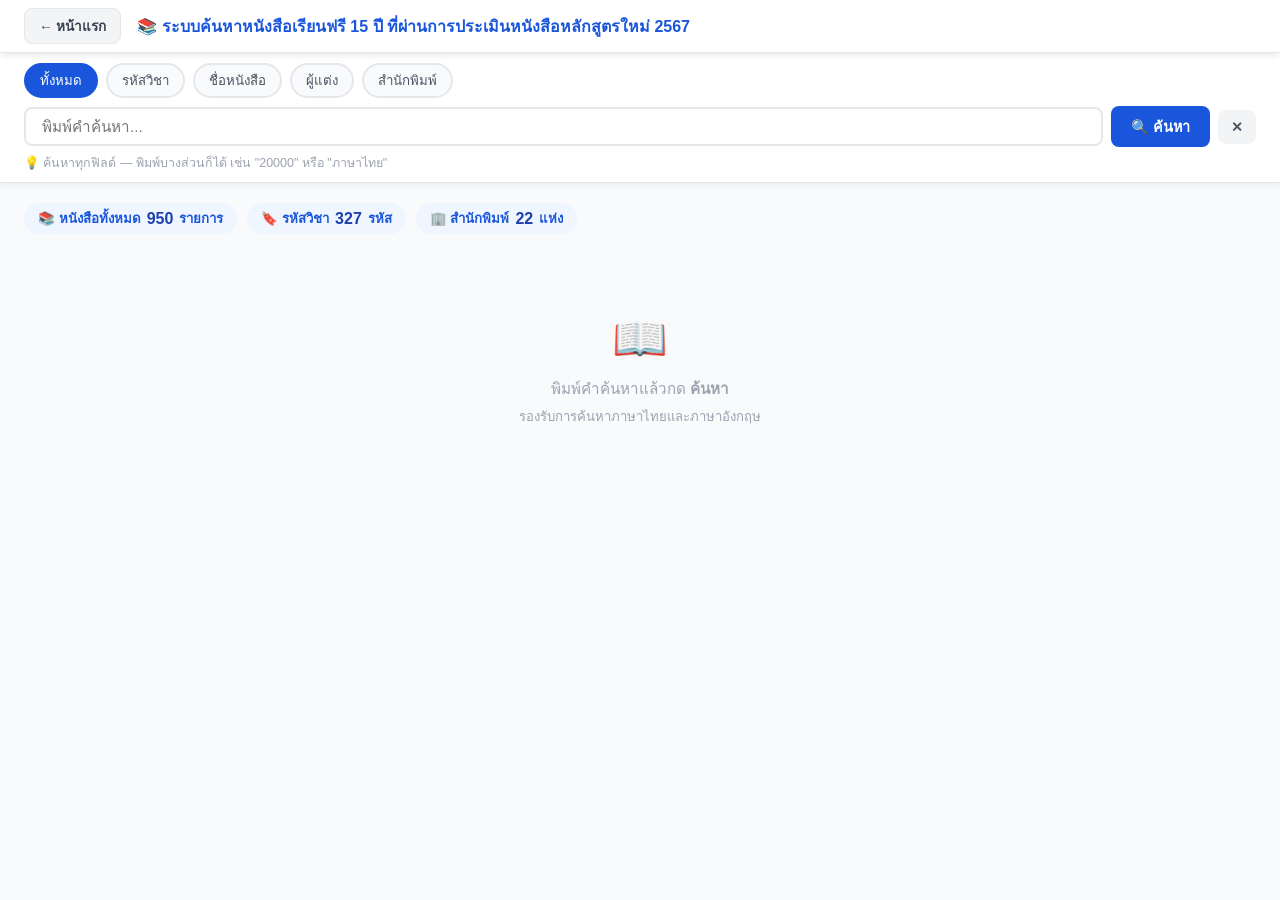
<file: search.html>
<!DOCTYPE html>
<html lang="th">
<head>
<meta charset="UTF-8">
<meta name="viewport" content="width=device-width, initial-scale=1.0">
<title>ระบบค้นหาหนังสือ</title>
<style>
* { box-sizing: border-box; margin: 0; padding: 0; }
body { font-family: 'Sarabun', 'Noto Sans Thai', sans-serif; background: #f8fafc; }
:root {
  --sb-primary:#1a56db; --sb-primary-dark:#1e40af; --sb-primary-light:#eff6ff;
  --sb-accent:#f59e0b;
  --sb-gray-50:#f9fafb; --sb-gray-100:#f3f4f6; --sb-gray-200:#e5e7eb;
  --sb-gray-300:#d1d5db; --sb-gray-400:#9ca3af; --sb-gray-500:#6b7280;
  --sb-gray-600:#4b5563; --sb-gray-700:#374151; --sb-gray-800:#1f2937;
  --sb-shadow:0 4px 6px -1px rgba(0,0,0,.08);
}
/* TOP NAV */
#sb-topnav {
  position:sticky; top:0; z-index:200;
  background:#fff; border-bottom:1px solid var(--sb-gray-200);
  box-shadow:var(--sb-shadow); padding:0 24px;
}
.sb-topnav-inner {
  max-width:1400px; margin:0 auto;
  display:flex; align-items:center; gap:16px; height:52px;
}
.sb-back-btn {
  display:inline-flex; align-items:center; gap:6px;
  padding:6px 14px; border-radius:8px;
  background:var(--sb-gray-100); color:var(--sb-gray-700);
  text-decoration:none; font-size:.85rem; font-weight:600;
  border:1px solid var(--sb-gray-200); transition:background .15s; white-space:nowrap;
}
.sb-back-btn:hover { background:var(--sb-gray-200); }
.sb-nav-title { font-size:1rem; font-weight:700; color:var(--sb-primary); }
/* STICKY SEARCH */
#sb-sticky {
  position:sticky; top:52px; z-index:100;
  background:#fff; border-bottom:1px solid var(--sb-gray-200);
  box-shadow:0 2px 8px rgba(0,0,0,.06); padding:10px 24px;
}
.sb-sticky-inner { max-width:1400px; margin:0 auto; }
.sb-field-tabs { display:flex; gap:8px; flex-wrap:wrap; margin-bottom:8px; }
.sb-tab {
  padding:5px 14px; border-radius:20px; border:2px solid var(--sb-gray-200);
  background:var(--sb-gray-50); cursor:pointer; font-size:.83rem;
  color:var(--sb-gray-600); transition:all .16s; font-weight:500; font-family:inherit;
}
.sb-tab:hover { border-color:var(--sb-primary); color:var(--sb-primary); }
.sb-tab.active { background:var(--sb-primary); border-color:var(--sb-primary); color:#fff; }
.sb-input-row { display:flex; gap:8px; align-items:center; }
#sb-input {
  flex:1; padding:9px 16px; border:2px solid var(--sb-gray-200); border-radius:8px;
  font-size:.95rem; font-family:inherit; outline:none; background:#fff;
  color:var(--sb-gray-800); transition:border-color .16s;
}
#sb-input:focus { border-color:var(--sb-primary); }
.sb-btn {
  padding:9px 20px; border:none; border-radius:8px; font-size:.9rem;
  font-family:inherit; cursor:pointer; font-weight:600; transition:background .16s; white-space:nowrap;
}
.sb-btn-search { background:var(--sb-primary); color:#fff; }
.sb-btn-search:hover { background:var(--sb-primary-dark); }
.sb-btn-clear { background:var(--sb-gray-100); color:var(--sb-gray-600); padding:9px 13px; }
.sb-btn-clear:hover { background:var(--sb-gray-200); }
.sb-hint { margin-top:6px; font-size:.78rem; color:var(--sb-gray-400); }
/* MAIN */
#sb-main { max-width:1400px; margin:0 auto; padding:20px 24px 40px; }
/* STATS */
#sb-stats { display:flex; gap:10px; flex-wrap:wrap; margin-bottom:18px; }
.sb-chip {
  display:inline-flex; align-items:center; gap:6px;
  background:var(--sb-primary-light); border-radius:20px;
  padding:5px 14px; font-size:.83rem; color:var(--sb-primary); font-weight:600;
}
.sb-chip .sb-num { font-size:1rem; color:var(--sb-primary-dark); }
/* RESULT */
.sb-result-header { display:flex; align-items:flex-end; margin-bottom:12px; flex-wrap:wrap; gap:6px; }
.sb-result-count { font-size:.95rem; color:var(--sb-gray-600); }
.sb-result-count strong { color:var(--sb-primary); font-size:1.05rem; }
.sb-result-time { font-size:.78rem; color:var(--sb-gray-400); margin-top:2px; }
/* TABLE */
.sb-table-wrap {
  background:#fff; border:1px solid var(--sb-gray-200);
  border-radius:10px; box-shadow:var(--sb-shadow); overflow:hidden;
}
.sb-table-scroll { overflow-x:auto; }
#sb-table { width:100%; border-collapse:collapse; font-size:.85rem; min-width:900px; }
#sb-table thead tr {
  background:linear-gradient(135deg,var(--sb-primary) 0%,var(--sb-primary-dark) 100%);
}
#sb-table thead th {
  padding:12px 13px; text-align:left; font-weight:600; white-space:nowrap;
  cursor:pointer; user-select:none; color:#fff; border:none; font-size:.83rem;
}
#sb-table thead th:hover { background:rgba(255,255,255,.1); }
#sb-table thead th .si { margin-left:4px; opacity:.55; font-size:.7rem; }
#sb-table thead th.sorted .si { opacity:1; }
#sb-table tbody tr { border-bottom:1px solid var(--sb-gray-100); transition:background .1s; }
#sb-table tbody tr:last-child { border-bottom:none; }
#sb-table tbody tr:hover { background:var(--sb-primary-light); }
#sb-table tbody tr:nth-child(even) { background:var(--sb-gray-50); }
#sb-table tbody tr:nth-child(even):hover { background:var(--sb-primary-light); }
#sb-table td { padding:10px 13px; vertical-align:middle; color:var(--sb-gray-700); border:none; }
.td-order  { text-align:center; color:var(--sb-gray-400); font-size:.8rem; width:70px; }
.td-date   { white-space:nowrap; color:var(--sb-gray-500); font-size:.8rem; width:95px; }
.td-code   { font-weight:700; color:var(--sb-primary); white-space:nowrap; }
.td-title  { font-weight:600; color:var(--sb-gray-800); min-width:170px; }
.td-author { min-width:120px; }
.td-price  { text-align:right; font-weight:700; color:var(--sb-accent); white-space:nowrap; }
.td-pages  { text-align:center; color:var(--sb-gray-500); }
.td-pub    { min-width:130px; }
.stag {
  display:inline-block; padding:1px 7px; border-radius:10px;
  font-size:.73rem; margin:1px 2px; background:var(--sb-gray-100); color:var(--sb-gray-600);
}
.stag.paper { background:#ecfdf5; color:#065f46; }
.stag.color { background:#eff6ff; color:#1e40af; }
.stag.tsize { background:#fef3c7; color:#92400e; }
mark { background:#fef08a; color:#713f12; border-radius:3px; padding:0 2px; }
.sb-state { text-align:center; padding:60px 20px; color:var(--sb-gray-400); }
.sb-state .sb-icon { font-size:2.8rem; margin-bottom:12px; }
.sb-state p { font-size:.95rem; margin-top:4px; }
.sb-state .sb-sub { font-size:.82rem; margin-top:5px; }
@media (max-width:600px) {
  .sb-input-row { flex-wrap:wrap; }
  .sb-btn-search { width:100%; }
  #sb-main { padding:16px; }
}
</style>
</head>
<body>

<div id="sb-topnav">
  <div class="sb-topnav-inner">
    <a class="sb-back-btn" href="https://it2027.github.io/STCLibrary/#home">&#8592; หน้าแรก</a>
    <span class="sb-nav-title">📚 ระบบค้นหาหนังสือเรียนฟรี 15 ปี ที่ผ่านการประเมินหนังสือหลักสูตรใหม่ 2567</span>
  </div>
</div>

<div id="sb-sticky">
  <div class="sb-sticky-inner">
    <div class="sb-field-tabs">
      <button class="sb-tab active" data-field="all"       onclick="sbSelectField(this)">ทั้งหมด</button>
      <button class="sb-tab"        data-field="code"      onclick="sbSelectField(this)">รหัสวิชา</button>
      <button class="sb-tab"        data-field="title"     onclick="sbSelectField(this)">ชื่อหนังสือ</button>
      <button class="sb-tab"        data-field="author"    onclick="sbSelectField(this)">ผู้แต่ง</button>
      <button class="sb-tab"        data-field="publisher" onclick="sbSelectField(this)">สำนักพิมพ์</button>
    </div>
    <div class="sb-input-row">
      <input id="sb-input" type="text" placeholder="พิมพ์คำค้นหา..."
             onkeydown="if(event.key==='Enter') sbSearch()">
      <button class="sb-btn sb-btn-search" onclick="sbSearch()">🔍 ค้นหา</button>
      <button class="sb-btn sb-btn-clear"  onclick="sbClear()">✕</button>
    </div>
    <div class="sb-hint" id="sb-hint">💡 ค้นหาทุกฟิลด์ — พิมพ์บางส่วนก็ได้ เช่น "20000" หรือ "ภาษาไทย"</div>
  </div>
</div>

<div id="sb-main">
  <div id="sb-stats"><div class="sb-chip">⏳ กำลังโหลดข้อมูล...</div></div>
  <div id="sb-results">
    <div class="sb-state">
      <div class="sb-icon">📖</div>
      <p>พิมพ์คำค้นหาแล้วกด <strong>ค้นหา</strong></p>
      <div class="sb-sub">รองรับการค้นหาภาษาไทยและภาษาอังกฤษ</div>
    </div>
  </div>
</div>

<script>
(function() {
  const DATA_URL = 'https://it2027.github.io/STCLibrary/books.json';
  let sbBooks=[],sbField='all',sbAllHits=[],sbSortCol=null,sbSortAsc=true;
  const HINTS={
    all:'💡 ค้นหาทุกฟิลด์ — พิมพ์บางส่วนก็ได้ เช่น "20000" หรือ "ภาษาไทย"',
    code:'💡 ค้นหารหัสวิชา เช่น "20000-1101" หรือ "20000"',
    title:'💡 ค้นหาชื่อหนังสือ เช่น "ภาษาไทย" หรือ "คณิตศาสตร์"',
    author:'💡 ค้นหาชื่อผู้แต่ง เช่น "อนุจิตร" หรือ "สมชาย"',
    publisher:'💡 ค้นหาสำนักพิมพ์ เช่น "พัฒนาวิชาการ" หรือ "ศูนย์"',
  };
  fetch(DATA_URL)
    .then(r=>{if(!r.ok)throw new Error('โหลดไฟล์ไม่สำเร็จ: '+r.status);return r.json();})
    .then(data=>{
      sbBooks=data;
      const codes=new Set(data.map(b=>b.code));
      const pubs=new Set(data.map(b=>b.publisher).filter(Boolean));
      document.getElementById('sb-stats').innerHTML=`
        <div class="sb-chip">📚 หนังสือทั้งหมด <span class="sb-num">${data.length.toLocaleString()}</span> รายการ</div>
        <div class="sb-chip">🔖 รหัสวิชา <span class="sb-num">${codes.size.toLocaleString()}</span> รหัส</div>
        <div class="sb-chip">🏢 สำนักพิมพ์ <span class="sb-num">${pubs.size.toLocaleString()}</span> แห่ง</div>`;
    })
    .catch(err=>{
      document.getElementById('sb-stats').innerHTML=`<div class="sb-chip">⚠️ ${sbEsc(err.message)}</div>`;
    });
  window.sbSelectField=function(el){
    document.querySelectorAll('.sb-tab').forEach(t=>t.classList.remove('active'));
    el.classList.add('active'); sbField=el.dataset.field;
    document.getElementById('sb-hint').textContent=HINTS[sbField];
    document.getElementById('sb-input').placeholder=
      sbField==='all'?'พิมพ์คำค้นหา...':
      sbField==='code'?'ระบุรหัสวิชา เช่น 20000-1101':
      sbField==='title'?'ระบุชื่อหนังสือ':
      sbField==='author'?'ระบุชื่อผู้แต่ง':'ระบุชื่อสำนักพิมพ์';
  };
  window.sbSearch=function(){
    const kw=document.getElementById('sb-input').value.trim();
    if(!kw){const i=document.getElementById('sb-input');i.style.borderColor='#ef4444';setTimeout(()=>i.style.borderColor='',900);return;}
    if(!sbBooks.length){document.getElementById('sb-results').innerHTML='<div class="sb-state"><div class="sb-icon">⚠️</div><p>ข้อมูลยังไม่โหลด กรุณารอสักครู่</p></div>';return;}
    const t0=performance.now(),kwL=kw.toLowerCase();
    const hits=sbBooks.filter(b=>{
      switch(sbField){
        case'code':return b.code.toLowerCase().includes(kwL);
        case'title':return b.title.toLowerCase().includes(kwL);
        case'author':return b.author.toLowerCase().includes(kwL);
        case'publisher':return b.publisher.toLowerCase().includes(kwL);
        default:return b.code.toLowerCase().includes(kwL)||b.title.toLowerCase().includes(kwL)||b.author.toLowerCase().includes(kwL)||b.publisher.toLowerCase().includes(kwL);
      }
    });
    const ms=Math.round(performance.now()-t0);
    sbAllHits=hits; sbSortCol=null; sbSortAsc=true; sbRender(hits,kw,ms);
  };
  window.sbClear=function(){
    document.getElementById('sb-input').value='';
    document.getElementById('sb-input').focus(); sbAllHits=[];
    document.getElementById('sb-results').innerHTML='<div class="sb-state"><div class="sb-icon">📖</div><p>พิมพ์คำค้นหาแล้วกด <strong>ค้นหา</strong></p><div class="sb-sub">รองรับการค้นหาภาษาไทยและภาษาอังกฤษ</div></div>';
  };
  function sbRender(data,kw,ms){
    const wrap=document.getElementById('sb-results');
    if(!data.length){wrap.innerHTML='<div class="sb-state"><div class="sb-icon">🔍</div><p>ไม่พบหนังสือที่ตรงกับ "<strong>'+sbEsc(kw)+'</strong>"</p><div class="sb-sub">ลองเปลี่ยนคำค้นหาหรือเลือกค้นหา "ทั้งหมด"</div></div>';return;}
    wrap.innerHTML=sbBuildTable(data,kw,ms);
  }
  function sbBuildTable(data,kw,ms){
    const cols=[
      {key:'order',label:'ลำดับที่ประกาศ',cls:'td-order'},
      {key:'date',label:'วันที่ประกาศ',cls:'td-date'},
      {key:'code',label:'รหัสวิชา',cls:'td-code'},
      {key:'title',label:'ชื่อหนังสือ',cls:'td-title'},
      {key:'author',label:'ผู้แต่ง',cls:'td-author'},
      {key:'price',label:'ราคา (บาท)',cls:'td-price'},
      {key:'pages',label:'หน้า',cls:'td-pages'},
      {key:'paper',label:'กระดาษ',cls:''},
      {key:'color',label:'การพิมพ์',cls:''},
      {key:'size',label:'ขนาด',cls:''},
      {key:'publisher',label:'สำนักพิมพ์',cls:'td-pub'},
    ];
    const hl=(txt,field)=>{const s={code:1,title:1,author:1,publisher:1};return s[field]?sbHl(txt,kw):sbEsc(txt);};
    const makeTags=(val,cls)=>val&&val!=='-'?val.split(', ').map(t=>`<span class="stag ${cls}">${sbEsc(t)}</span>`).join(''):'<span style="color:var(--sb-gray-300)">-</span>';
    const thead=cols.map(c=>`<th class="${c.cls}" data-col="${c.key}" onclick="sbSortBy('${c.key}')">${c.label}<span class="si">⇅</span></th>`).join('');
    const tbody=data.map(b=>`<tr>
      <td class="td-order">${sbEsc(b.order)||'-'}</td>
      <td class="td-date">${sbEsc(b.date)||'-'}</td>
      <td class="td-code">${hl(b.code,'code')}</td>
      <td class="td-title">${hl(b.title,'title')}</td>
      <td class="td-author">${hl(b.author,'author')||'-'}</td>
      <td class="td-price">${b.price!=null?Number(b.price).toLocaleString():'-'}</td>
      <td class="td-pages">${sbEsc(b.pages)||'-'}</td>
      <td>${makeTags(b.paper,'paper')}</td>
      <td>${makeTags(b.color,'color')}</td>
      <td>${makeTags(b.size,'tsize')}</td>
      <td class="td-pub">${hl(b.publisher,'publisher')||'-'}</td>
    </tr>`).join('');
    return `<div class="sb-result-header"><div>
      <div class="sb-result-count">พบ <strong>${data.length.toLocaleString()}</strong> รายการ</div>
      <div class="sb-result-time">ใช้เวลา ${typeof ms==='number'?ms+' ms':'-'} · คลิกหัวตารางเพื่อเรียงลำดับ</div>
    </div></div>
    <div class="sb-table-wrap"><div class="sb-table-scroll">
      <table id="sb-table"><thead><tr>${thead}</tr></thead><tbody>${tbody}</tbody></table>
    </div></div>`;
  }
  window.sbSortBy=function(col){
    if(!sbAllHits.length)return;
    sbSortAsc=(sbSortCol===col)?!sbSortAsc:true; sbSortCol=col;
    const sorted=[...sbAllHits].sort((a,b)=>{
      let va=a[col]??'',vb=b[col]??'';
      if(col==='price'||col==='pages'){va=parseFloat(va)||0;vb=parseFloat(vb)||0;return sbSortAsc?va-vb:vb-va;}
      return sbSortAsc?String(va).localeCompare(String(vb),'th'):String(vb).localeCompare(String(va),'th');
    });
    const kw=document.getElementById('sb-input').value.trim();
    document.getElementById('sb-results').innerHTML=sbBuildTable(sorted,kw,'-');
    document.querySelectorAll('#sb-table thead th').forEach(th=>{
      if(th.dataset.col===col){th.querySelector('.si').textContent=sbSortAsc?' ▲':' ▼';th.classList.add('sorted');}
    });
  };
  function sbEsc(s){if(s==null)return'';return String(s).replace(/&/g,'&amp;').replace(/</g,'&lt;').replace(/>/g,'&gt;').replace(/"/g,'&quot;');}
  function sbHl(text,kw){if(!text||!kw)return sbEsc(text);const re=new RegExp('('+kw.replace(/[.*+?^${}()|[\]\\]/g,'\\$&')+')','gi');return sbEsc(text).replace(re,'<mark>$1</mark>');}
})();
</script>
</body>
</html>
</file>
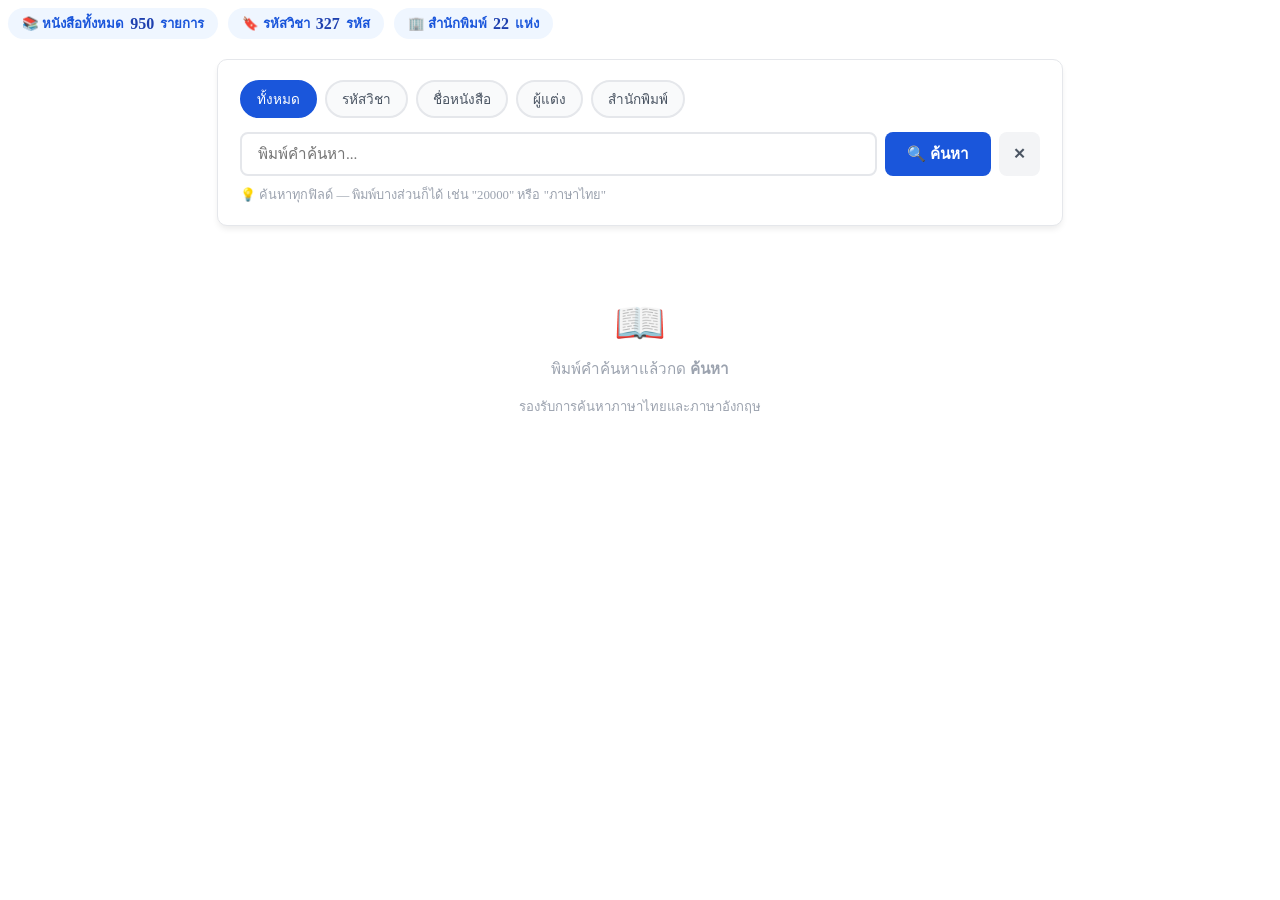
<file: docs/search.html>
<!DOCTYPE html>
<html lang="th">
<head>
<meta charset="UTF-8">
<meta name="viewport" content="width=device-width, initial-scale=1.0">
<title>ระบบค้นหาหนังสือเรียนฟรี 15 ปี</title>
</head>
<body>
<style>
:root {
  --sb-primary: #1a56db;
  --sb-primary-dark: #1e40af;
  --sb-primary-light: #eff6ff;
  --sb-accent: #f59e0b;
  --sb-gray-50:  #f9fafb;
  --sb-gray-100: #f3f4f6;
  --sb-gray-200: #e5e7eb;
  --sb-gray-300: #d1d5db;
  --sb-gray-400: #9ca3af;
  --sb-gray-500: #6b7280;
  --sb-gray-600: #4b5563;
  --sb-gray-700: #374151;
  --sb-gray-800: #1f2937;
  --sb-shadow: 0 4px 6px -1px rgba(0,0,0,.08);
  --sb-shadow-lg: 0 10px 15px -3px rgba(0,0,0,.1);
  --sb-radius: 10px;
}

/* ---------- STATS ---------- */
#sb-stats {
  display: flex; gap: 10px; flex-wrap: wrap; margin-bottom: 20px;
}
.sb-chip {
  display: inline-flex; align-items: center; gap: 6px;
  background: var(--sb-primary-light); border-radius: 20px;
  padding: 5px 14px; font-size: .83rem; color: var(--sb-primary);
  font-weight: 600;

}
.sb-chip .sb-num { font-size: 1rem; color: var(--sb-primary-dark); }

/* ---------- SEARCH CARD ---------- */
#sb-card {
  background: var(--md-default-bg-color, #fff);
  border: 1px solid var(--sb-gray-200);
  border-radius: var(--sb-radius);
  padding: 20px 22px;
  box-shadow: var(--sb-shadow);
  margin-bottom: 22px;

  /* เพิ่ม 2 บรรทัดนี้ */
  max-width: 800px;    /* ปรับตัวเลขนี้ตามความต้องการ (เช่น 600px, 800px) */
  margin-left: auto;   /* ช่วยจัดให้อยู่กึ่งกลาง */
  margin-right: auto;  /* ช่วยจัดให้อยู่กึ่งกลาง */

}

.sb-field-tabs {
  display: flex; gap: 8px; flex-wrap: wrap; margin-bottom: 14px;
}
.sb-tab {
  padding: 6px 15px; border-radius: 20px;
  border: 2px solid var(--sb-gray-200);
  background: var(--sb-gray-50); cursor: pointer;
  font-size: .85rem; color: var(--sb-gray-600);
  transition: all .16s; font-weight: 500;
  font-family: inherit;
}
.sb-tab:hover { border-color: var(--sb-primary); color: var(--sb-primary); }
.sb-tab.active {
  background: var(--sb-primary); border-color: var(--sb-primary);
  color: #fff;
}

.sb-input-row { display: flex; gap: 8px; }
#sb-input {
  flex: 1; padding: 10px 16px;
  border: 2px solid var(--sb-gray-200); border-radius: 8px;
  font-size: .95rem; font-family: inherit; outline: none;
  background: var(--md-default-bg-color, #fff);
  color: var(--sb-gray-800);
  transition: border-color .16s;
}
#sb-input:focus { border-color: var(--sb-primary); }

.sb-btn {
  padding: 10px 22px; border: none; border-radius: 8px;
  font-size: .95rem; font-family: inherit; cursor: pointer;
  font-weight: 600; transition: background .16s;
}
.sb-btn-search {
  background: var(--sb-primary); color: #fff;
}
.sb-btn-search:hover { background: var(--sb-primary-dark); }
.sb-btn-clear {
  background: var(--sb-gray-100); color: var(--sb-gray-600);
  padding: 10px 14px;
}
.sb-btn-clear:hover { background: var(--sb-gray-200); }

.sb-hint {
  margin-top: 8px; font-size: .8rem; color: var(--sb-gray-400);
}

/* ---------- RESULT HEADER ---------- */
.sb-result-header {
  display: flex; align-items: flex-end; justify-content: space-between;
  margin-bottom: 12px; flex-wrap: wrap; gap: 6px;
}
.sb-result-count { font-size: .95rem; color: var(--sb-gray-600); }
.sb-result-count strong { color: var(--sb-primary); font-size: 1.05rem; }
.sb-result-time { font-size: .78rem; color: var(--sb-gray-400); margin-top: 2px; }

/* ---------- TABLE ---------- */
.sb-table-wrap {
  background: var(--md-default-bg-color, #fff);
  border: 1px solid var(--sb-gray-200);
  border-radius: var(--sb-radius);
  box-shadow: var(--sb-shadow);
  overflow: hidden;
}
.sb-table-scroll { overflow-x: auto; }

#sb-table {
  width: 100%; border-collapse: collapse;
  font-size: .85rem; min-width: 900px;
  /* override MkDocs table styles */
  display: table !important;
  box-shadow: none !important;
  margin: 0 !important;
}
#sb-table thead tr {
  background: linear-gradient(135deg, var(--sb-primary) 0%, var(--sb-primary-dark) 100%) !important;
}
#sb-table thead th {
  padding: 12px 13px; text-align: left; font-weight: 600;
  white-space: nowrap; cursor: pointer; user-select: none;
  color: #fff !important; border: none !important;
  background: transparent !important;
  font-size: .83rem;
}
#sb-table thead th:hover { background: rgba(255,255,255,.1) !important; }
#sb-table thead th .si { margin-left: 4px; opacity: .55; font-size: .7rem; }
#sb-table thead th.sorted .si { opacity: 1; }

#sb-table tbody tr {
  border-bottom: 1px solid var(--sb-gray-100) !important;
  transition: background .1s;
}
#sb-table tbody tr:last-child { border-bottom: none !important; }
#sb-table tbody tr:hover { background: var(--sb-primary-light) !important; }
#sb-table tbody tr:nth-child(even) { background: var(--sb-gray-50); }
#sb-table tbody tr:nth-child(even):hover { background: var(--sb-primary-light) !important; }

#sb-table td {
  padding: 10px 13px; vertical-align: middle;
  color: var(--sb-gray-700); border: none !important;
}

.td-order   { text-align: center; color: var(--sb-gray-400); font-size: .8rem; width: 70px; }
.td-date    { white-space: nowrap; color: var(--sb-gray-500); font-size: .8rem; width: 95px; }
.td-code    { font-weight: 700; color: var(--sb-primary); white-space: nowrap; }
.td-title   { font-weight: 600; color: var(--sb-gray-800); min-width: 170px; }
.td-author  { min-width: 120px; }
.td-price   { text-align: right; font-weight: 700; color: var(--sb-accent); white-space: nowrap; }
.td-pages   { text-align: center; color: var(--sb-gray-500); }
.td-pub     { min-width: 130px; }

.stag {
  display: inline-block; padding: 1px 7px; border-radius: 10px;
  font-size: .73rem; margin: 1px 2px;
  background: var(--sb-gray-100); color: var(--sb-gray-600);
}
.stag.paper { background: #ecfdf5; color: #065f46; }
.stag.color { background: #eff6ff; color: #1e40af; }
.stag.tsize { background: #fef3c7; color: #92400e; }

mark {
  background: #fef08a; color: #713f12;
  border-radius: 3px; padding: 0 2px;
}

/* ---------- STATES ---------- */
.sb-state {
  text-align: center; padding: 50px 20px;
  color: var(--sb-gray-400);
}
.sb-state .sb-icon { font-size: 2.6rem; margin-bottom: 10px; }
.sb-state p { font-size: .95rem; margin-top: 4px; }
.sb-state .sb-sub { font-size: .82rem; margin-top: 5px; }

.sb-spinner {
  display: inline-block; width: 32px; height: 32px;
  border: 3px solid var(--sb-gray-200);
  border-top-color: var(--sb-primary);
  border-radius: 50%; animation: sb-spin .65s linear infinite;
  margin-bottom: 10px;
}
@keyframes sb-spin { to { transform: rotate(360deg); } }

@media (max-width: 600px) {
  .sb-input-row { flex-wrap: wrap; }
  .sb-btn-search { width: 100%; }
}
</style>

<!-- STATS -->
<div id="sb-stats"><div class="sb-chip">⏳ กำลังโหลดข้อมูล...</div></div>

<!-- SEARCH CARD -->
<div id="sb-card">
  <div class="sb-field-tabs">
    <button class="sb-tab active" data-field="all"       onclick="sbSelectField(this)">ทั้งหมด</button>
    <button class="sb-tab"        data-field="code"      onclick="sbSelectField(this)">รหัสวิชา</button>
    <button class="sb-tab"        data-field="title"     onclick="sbSelectField(this)">ชื่อหนังสือ</button>
    <button class="sb-tab"        data-field="author"    onclick="sbSelectField(this)">ผู้แต่ง</button>
    <button class="sb-tab"        data-field="publisher" onclick="sbSelectField(this)">สำนักพิมพ์</button>
  </div>
  <div class="sb-input-row">
    <input id="sb-input" type="text" placeholder="พิมพ์คำค้นหา..."
           onkeydown="if(event.key==='Enter') sbSearch()">
    <button class="sb-btn sb-btn-search" onclick="sbSearch()">🔍 ค้นหา</button>
    <button class="sb-btn sb-btn-clear"  onclick="sbClear()">✕</button>
  </div>
  <div class="sb-hint" id="sb-hint">💡 ค้นหาทุกฟิลด์ — พิมพ์บางส่วนก็ได้ เช่น "20000" หรือ "ภาษาไทย"</div>
</div>

<!-- RESULTS -->
<div id="sb-results">
  <div class="sb-state">
    <div class="sb-icon">📖</div>
    <p>พิมพ์คำค้นหาแล้วกด <strong>ค้นหา</strong></p>
    <div class="sb-sub">รองรับการค้นหาภาษาไทยและภาษาอังกฤษ</div>
  </div>
</div>

<script>
(function() {
  /* ── CONFIG ── แก้ path ให้ตรงกับที่วาง books.json */
  const DATA_URL = './books.json';

  /* ── STATE ── */
  let sbBooks    = [];
  let sbField    = 'all';
  let sbAllHits  = [];
  let sbSortCol  = null;
  let sbSortAsc  = true;

  const HINTS = {
    all:       '💡 ค้นหาทุกฟิลด์ — พิมพ์บางส่วนก็ได้ เช่น "20000" หรือ "ภาษาไทย"',
    code:      '💡 ค้นหารหัสวิชา เช่น "20000-1101" หรือ "20000"',
    title:     '💡 ค้นหาชื่อหนังสือ เช่น "ภาษาไทย" หรือ "คณิตศาสตร์"',
    author:    '💡 ค้นหาชื่อผู้แต่ง เช่น "อนุจิตร" หรือ "สมชาย"',
    publisher: '💡 ค้นหาสำนักพิมพ์ เช่น "พัฒนาวิชาการ" หรือ "ศูนย์"',
  };

  /* ── LOAD DATA ── */
  fetch(DATA_URL)
    .then(r => { if (!r.ok) throw new Error('โหลดไฟล์ไม่สำเร็จ: ' + r.status); return r.json(); })
    .then(data => {
      sbBooks = data;
      const codes = new Set(data.map(b => b.code));
      const pubs  = new Set(data.map(b => b.publisher).filter(Boolean));
      document.getElementById('sb-stats').innerHTML = `
        <div class="sb-chip">📚 หนังสือทั้งหมด <span class="sb-num">${data.length.toLocaleString()}</span> รายการ</div>
        <div class="sb-chip">🔖 รหัสวิชา <span class="sb-num">${codes.size.toLocaleString()}</span> รหัส</div>
        <div class="sb-chip">🏢 สำนักพิมพ์ <span class="sb-num">${pubs.size.toLocaleString()}</span> แห่ง</div>`;
    })
    .catch(err => {
      document.getElementById('sb-stats').innerHTML =
        `<div class="sb-chip">⚠️ ${sbEsc(err.message)}</div>`;
    });

  /* ── FIELD SELECT ── */
  window.sbSelectField = function(el) {
    document.querySelectorAll('.sb-tab').forEach(t => t.classList.remove('active'));
    el.classList.add('active');
    sbField = el.dataset.field;
    document.getElementById('sb-hint').textContent = HINTS[sbField];
    document.getElementById('sb-input').placeholder =
      sbField === 'all'       ? 'พิมพ์คำค้นหา...' :
      sbField === 'code'      ? 'ระบุรหัสวิชา เช่น 20000-1101' :
      sbField === 'title'     ? 'ระบุชื่อหนังสือ' :
      sbField === 'author'    ? 'ระบุชื่อผู้แต่ง' : 'ระบุชื่อสำนักพิมพ์';
  };

  /* ── SEARCH ── */
  window.sbSearch = function() {
    const kw = document.getElementById('sb-input').value.trim();
    if (!kw) {
      const inp = document.getElementById('sb-input');
      inp.style.borderColor = '#ef4444';
      setTimeout(() => inp.style.borderColor = '', 900);
      return;
    }
    if (!sbBooks.length) {
      document.getElementById('sb-results').innerHTML =
        '<div class="sb-state"><div class="sb-icon">⚠️</div><p>ข้อมูลยังไม่โหลด กรุณารอสักครู่</p></div>';
      return;
    }

    const t0  = performance.now();
    const kwL = kw.toLowerCase();

    const hits = sbBooks.filter(b => {
      switch (sbField) {
        case 'code':      return b.code.toLowerCase().includes(kwL);
        case 'title':     return b.title.toLowerCase().includes(kwL);
        case 'author':    return b.author.toLowerCase().includes(kwL);
        case 'publisher': return b.publisher.toLowerCase().includes(kwL);
        default:
          return b.code.toLowerCase().includes(kwL)
              || b.title.toLowerCase().includes(kwL)
              || b.author.toLowerCase().includes(kwL)
              || b.publisher.toLowerCase().includes(kwL);
      }
    });

    const ms = Math.round(performance.now() - t0);
    sbAllHits = hits;
    sbSortCol = null; sbSortAsc = true;
    sbRender(hits, kw, ms);
  };

  window.sbClear = function() {
    document.getElementById('sb-input').value = '';
    document.getElementById('sb-input').focus();
    sbAllHits = [];
    document.getElementById('sb-results').innerHTML = `
      <div class="sb-state">
        <div class="sb-icon">📖</div>
        <p>พิมพ์คำค้นหาแล้วกด <strong>ค้นหา</strong></p>
        <div class="sb-sub">รองรับการค้นหาภาษาไทยและภาษาอังกฤษ</div>
      </div>`;
  };

  /* ── RENDER ── */
  function sbRender(data, kw, ms) {
    const wrap = document.getElementById('sb-results');
    if (!data.length) {
      wrap.innerHTML = `
        <div class="sb-state">
          <div class="sb-icon">🔍</div>
          <p>ไม่พบหนังสือที่ตรงกับ "<strong>${sbEsc(kw)}</strong>"</p>
          <div class="sb-sub">ลองเปลี่ยนคำค้นหาหรือเลือกค้นหา "ทั้งหมด"</div>
        </div>`;
      return;
    }
    wrap.innerHTML = sbBuildTable(data, kw, ms);
  }

  function sbBuildTable(data, kw, ms) {
    const cols = [
      { key:'order',     label:'ลำดับที่ประกาศ', cls:'td-order'  },
      { key:'date',      label:'วันที่ประกาศ',   cls:'td-date'   },
      { key:'code',      label:'รหัสวิชา',       cls:'td-code'   },
      { key:'title',     label:'ชื่อหนังสือ',    cls:'td-title'  },
      { key:'author',    label:'ผู้แต่ง',         cls:'td-author' },
      { key:'price',     label:'ราคา (บาท)',     cls:'td-price'  },
      { key:'pages',     label:'หน้า',            cls:'td-pages'  },
      { key:'paper',     label:'กระดาษ',          cls:''          },
      { key:'color',     label:'การพิมพ์',        cls:''          },
      { key:'size',      label:'ขนาด',            cls:''          },
      { key:'publisher', label:'สำนักพิมพ์',     cls:'td-pub'    },
    ];

    const hl = (txt, field) => {
      const searchable = { code:1, title:1, author:1, publisher:1 };
      return searchable[field] ? sbHl(txt, kw) : sbEsc(txt);
    };

    const makeTags = (val, cls) =>
      val && val !== '-'
        ? val.split(', ').map(t => `<span class="stag ${cls}">${sbEsc(t)}</span>`).join('')
        : `<span style="color:var(--sb-gray-300)">-</span>`;

    const thead = cols.map(c =>
      `<th class="${c.cls}" data-col="${c.key}" onclick="sbSortBy('${c.key}')">
         ${c.label}<span class="si">⇅</span>
       </th>`
    ).join('');

    const tbody = data.map(b => `
      <tr>
        <td class="td-order">${sbEsc(b.order) || '-'}</td>
        <td class="td-date">${sbEsc(b.date)  || '-'}</td>
        <td class="td-code">${hl(b.code,  'code')}</td>
        <td class="td-title">${hl(b.title, 'title')}</td>
        <td class="td-author">${hl(b.author, 'author') || '-'}</td>
        <td class="td-price">${b.price != null ? Number(b.price).toLocaleString() : '-'}</td>
        <td class="td-pages">${sbEsc(b.pages) || '-'}</td>
        <td>${makeTags(b.paper, 'paper')}</td>
        <td>${makeTags(b.color, 'color')}</td>
        <td>${makeTags(b.size,  'tsize')}</td>
        <td class="td-pub">${hl(b.publisher, 'publisher') || '-'}</td>
      </tr>`).join('');

    const timeLabel = typeof ms === 'number' ? `${ms} ms` : '-';

    return `
      <div class="sb-result-header">
        <div>
          <div class="sb-result-count">พบ <strong>${data.length.toLocaleString()}</strong> รายการ</div>
          <div class="sb-result-time">ใช้เวลา ${timeLabel} · คลิกหัวตารางเพื่อเรียงลำดับ</div>
        </div>
      </div>
      <div class="sb-table-wrap">
        <div class="sb-table-scroll">
          <table id="sb-table">
            <thead><tr>${thead}</tr></thead>
            <tbody>${tbody}</tbody>
          </table>
        </div>
      </div>`;
  }

  /* ── SORT ── */
  window.sbSortBy = function(col) {
    if (!sbAllHits.length) return;
    sbSortAsc = (sbSortCol === col) ? !sbSortAsc : true;
    sbSortCol = col;

    const sorted = [...sbAllHits].sort((a, b) => {
      let va = a[col] ?? '', vb = b[col] ?? '';
      if (col === 'price' || col === 'pages') {
        va = parseFloat(va) || 0; vb = parseFloat(vb) || 0;
        return sbSortAsc ? va - vb : vb - va;
      }
      return sbSortAsc
        ? String(va).localeCompare(String(vb), 'th')
        : String(vb).localeCompare(String(va), 'th');
    });

    const kw = document.getElementById('sb-input').value.trim();
    document.getElementById('sb-results').innerHTML = sbBuildTable(sorted, kw, '-');

    document.querySelectorAll('#sb-table thead th').forEach(th => {
      if (th.dataset.col === col) {
        th.querySelector('.si').textContent = sbSortAsc ? ' ▲' : ' ▼';
        th.classList.add('sorted');
      }
    });
  };

  /* ── UTILS ── */
  function sbEsc(s) {
    if (s == null) return '';
    return String(s)
      .replace(/&/g,'&amp;').replace(/</g,'&lt;')
      .replace(/>/g,'&gt;').replace(/"/g,'&quot;');
  }

  function sbHl(text, kw) {
    if (!text || !kw) return sbEsc(text);
    const re = new RegExp('(' + kw.replace(/[.*+?^${}()|[\]\\]/g,'\\$&') + ')', 'gi');
    return sbEsc(text).replace(re, '<mark>$1</mark>');
  }
})();
</script>
</body>
</html>
</file>
